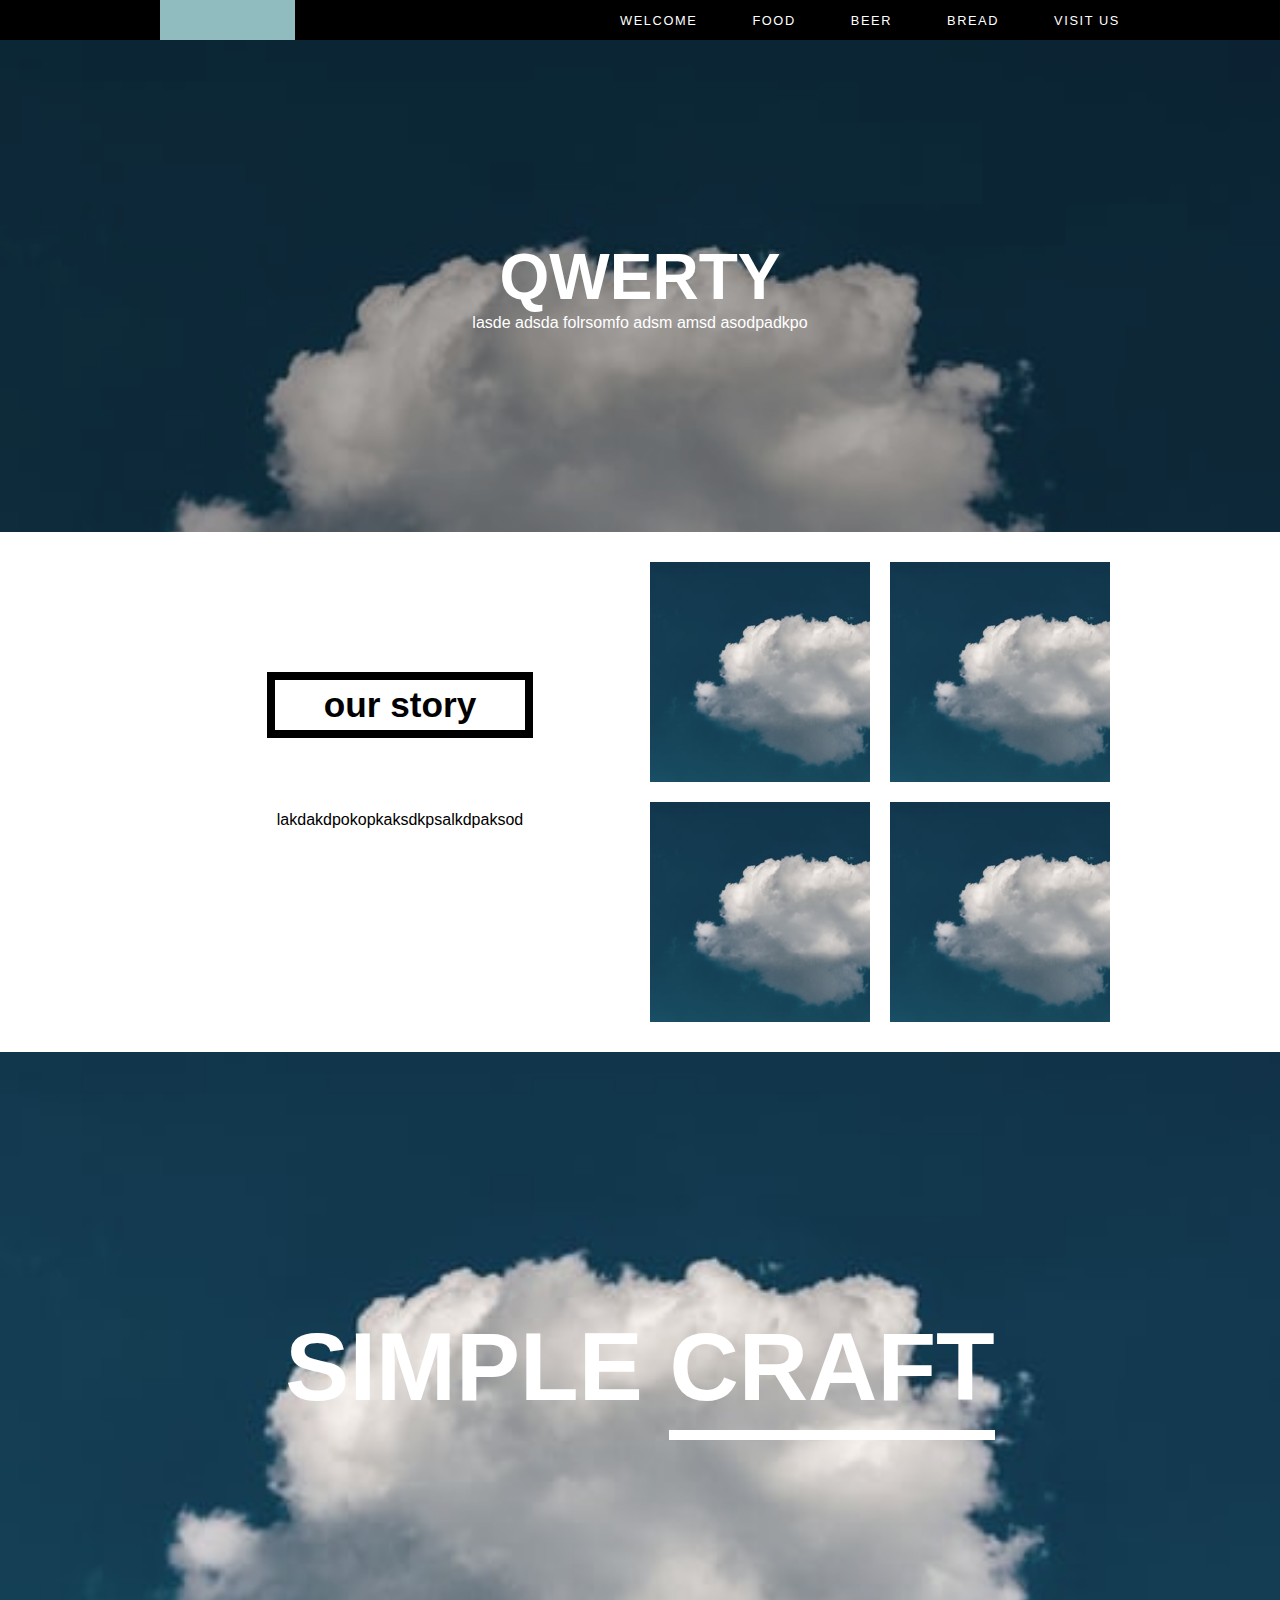
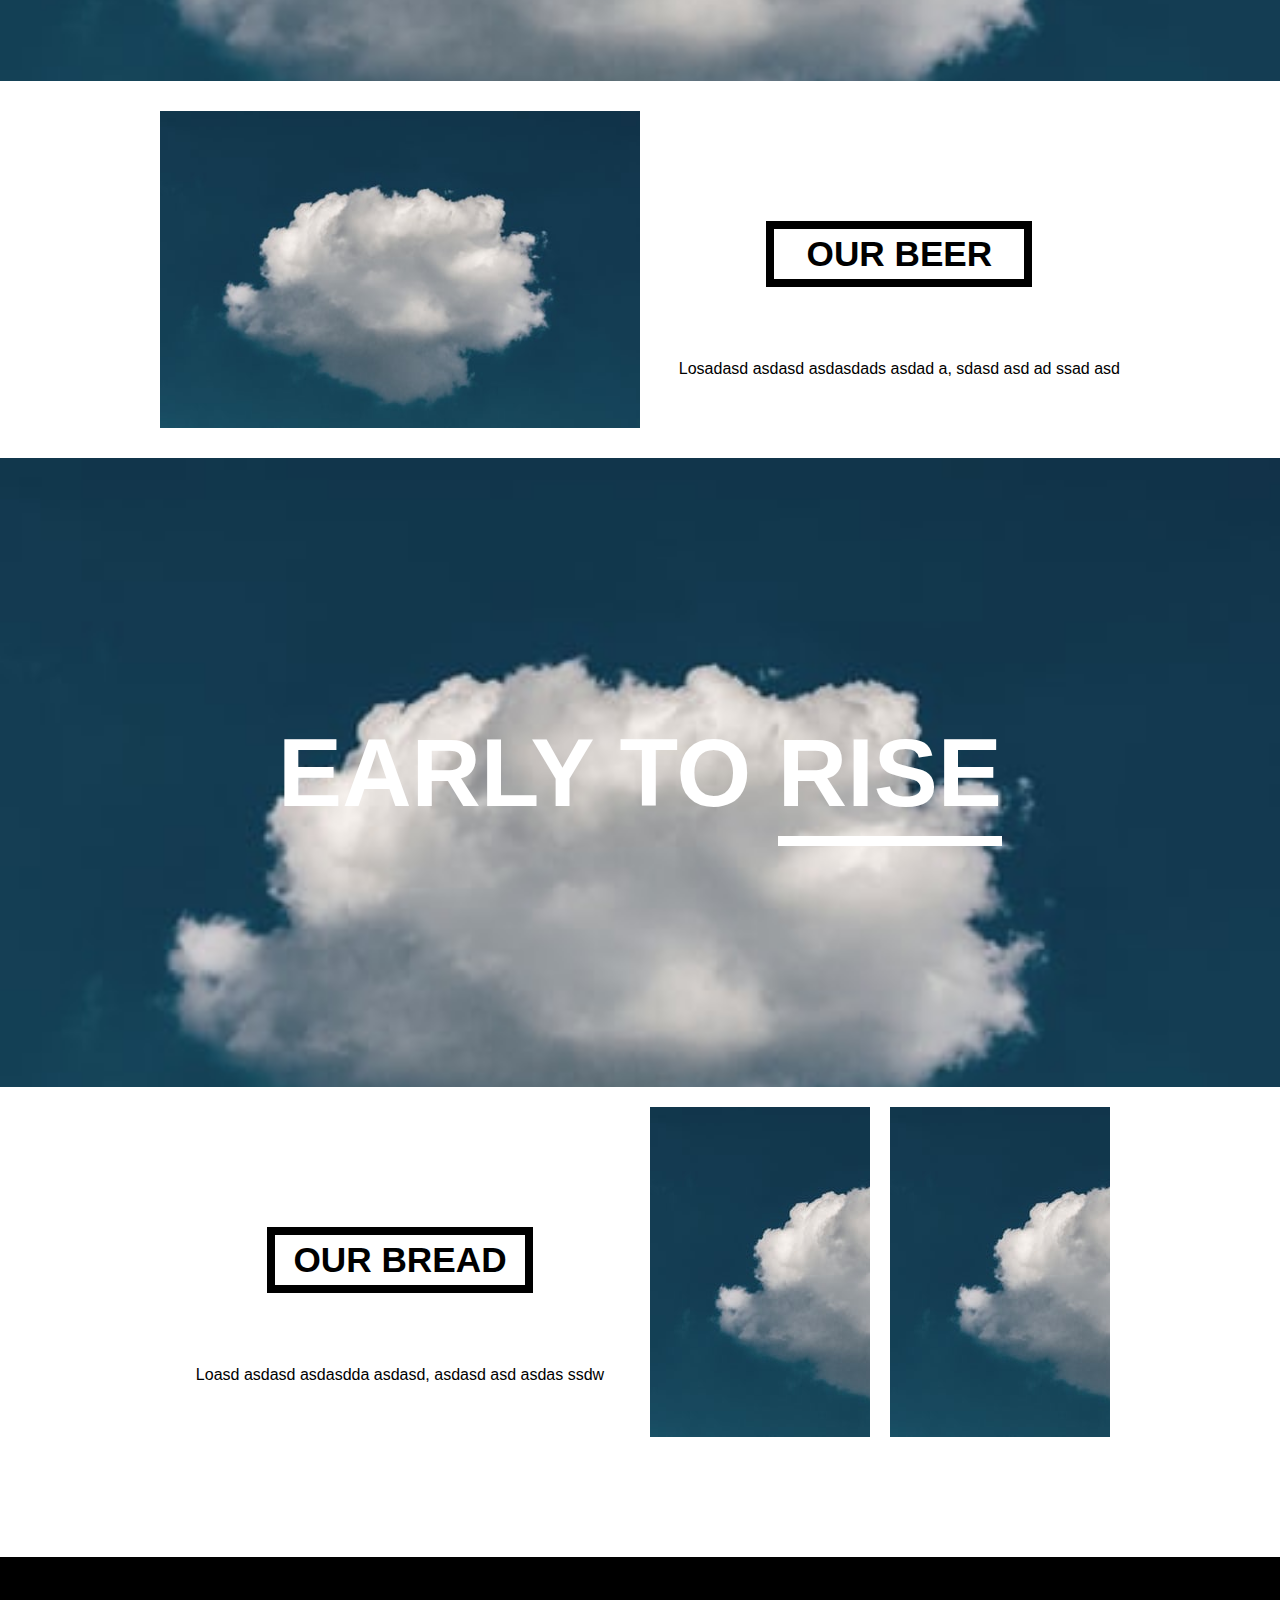
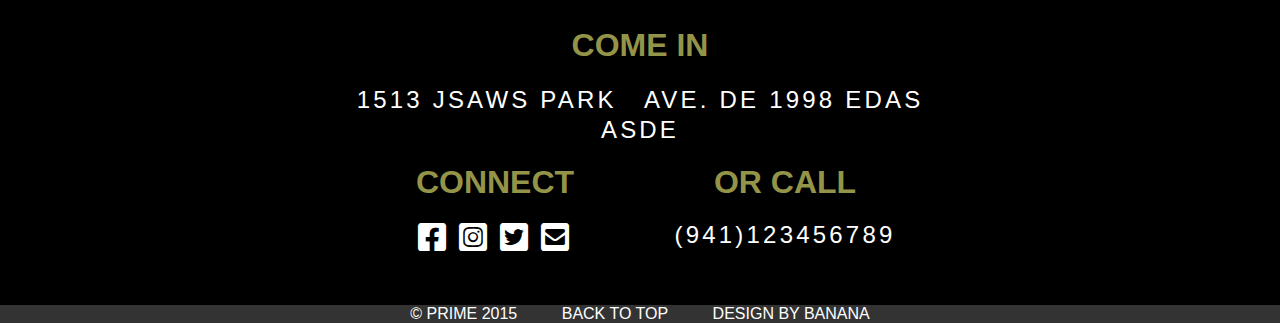
<file: index.html>
<!DOCTYPE html!>
<html>
<head>
	<title>food web</title>
		<link rel="shortcut icon" href="images/logo.ico" type="image/jpg">
	<meta name=”description” content ="hello food hello world">
	<link href="css/global.css" rel="stylesheet">
	<link href="css/desktop.css" rel="stylesheet" media="screen and (min-width:960px)">
	<link href="css/phone.css" rel="stylesheet" media="screen and (max-width:959.9px)">
	<link href="fontawesome/css/all.css" rel="stylesheet">
</head>
<body>
	<div class="full-width" id="nav">
		<div class="fixed-width">
			<div class="logo"></div>
			<div class="nav">
				<ul>
					<li><a href="">WELCOME</a></li>
					<li><a href="">FOOD</a></li>
					<li><a href="">BEER</a></li>
					<li><a href="">BREAD</a></li>
					<li><a href="">VISIT US</a></li>
				</ul>
			</div>
		</div>
	</div>
	<div class="full-width" id="header">
		<div id="overlay">
			<h1>QWERTY</h1>
			<p>lasde adsda folrsomfo adsm amsd  asodpadkpo</p>
		</div>
	</div>
	<div class="full-width clearfix">
		<div class="fixed-width">
			<div id="our-story">
				<h2 class="title">our story</h2>
				<p class="article">
					lakdakdpokopkaksdkpsalkdpaksod
				</p>
			</div>
			<div id="our-story-gallery">
				<div class="gallery"><img src="images/567.jpg"></div>
				<div class="gallery"><img src="images/567.jpg"></div>
				<div class="gallery"><img src="images/567.jpg"></div>
				<div class="gallery"><img src="images/567.jpg"></div>
			</div>
		</div>
	</div>
	<div class="full-width" id="craft">
<!--		<h2>SIMPLE <ins>CRAFT</ins></h2> -->
		<h2 class="cover-title">SIMPLE <span class="under-line">CRAFT</span></h2>
	</div>
	<div class="full-width clearfix">
		<div class="fixed-width">
			<div id="our-beer-gallery">
				<img src="images/567.jpg">
			</div>
			<div id="our-beer">
				<h2 class="title">OUR BEER</h2>
				<p class="article">
					Losadasd asdasd asdasdads asdad a, sdasd asd ad ssad asd
				</p>
			</div>	
		</div>
	</div>
	<div class="full-width" id="early">
		<h2 class="cover-title">EARLY TO <span class="under-line">RISE</span></h2>
	</div>
	<div class="full-width clearfix">
		<div class="fixed-width">
			<div id="our-bread">
				<h2 class="title">OUR BREAD</h2>
				<p class="article">
					Loasd asdasd asdasdda asdasd, asdasd asd asdas ssdw
				</p>
			</div>
			<div id="our-bread-gallery">
				<div class="bread-gallery"><img src="images/567.jpg"></div>
				<div class="bread-gallery"><img src="images/567.jpg"></div>
			</div>
		</div>
	</div>
	<div class="full-width clearfix" id="contact">
		<div class="fixed-width-sm">
			<h3>COME IN</h3>
			<p>1513 JSAWS PARK　AVE. DE 1998 EDAS ASDE</p>
			<div id="connect">
				<h3>CONNECT</h3>
				<p>
					<a href="" class="fab fa-facebook-square"></a>
					<a href="" class="fab fa-instagram-square"></a>
					<a href="" class="fab fa-twitter-square"></a>
					<a href="" class="fas fa-envelope-square"></a>			
				</p>
			</div>
			<div id="call">
				<h3>OR CALL</h3>
				<p>
					(941)123456789
				</p>
			</div>
		</div>
	</div>
	<div class="full-width" id="footer">
		<div class="fixed-width-sm">
			<a href="">&copy; PRIME 2015</a>
			<a href="">BACK TO TOP</a>
			<a href="">DESIGN BY BANANA</a>
		</div>
	</div>
</body>
</html>
</file>
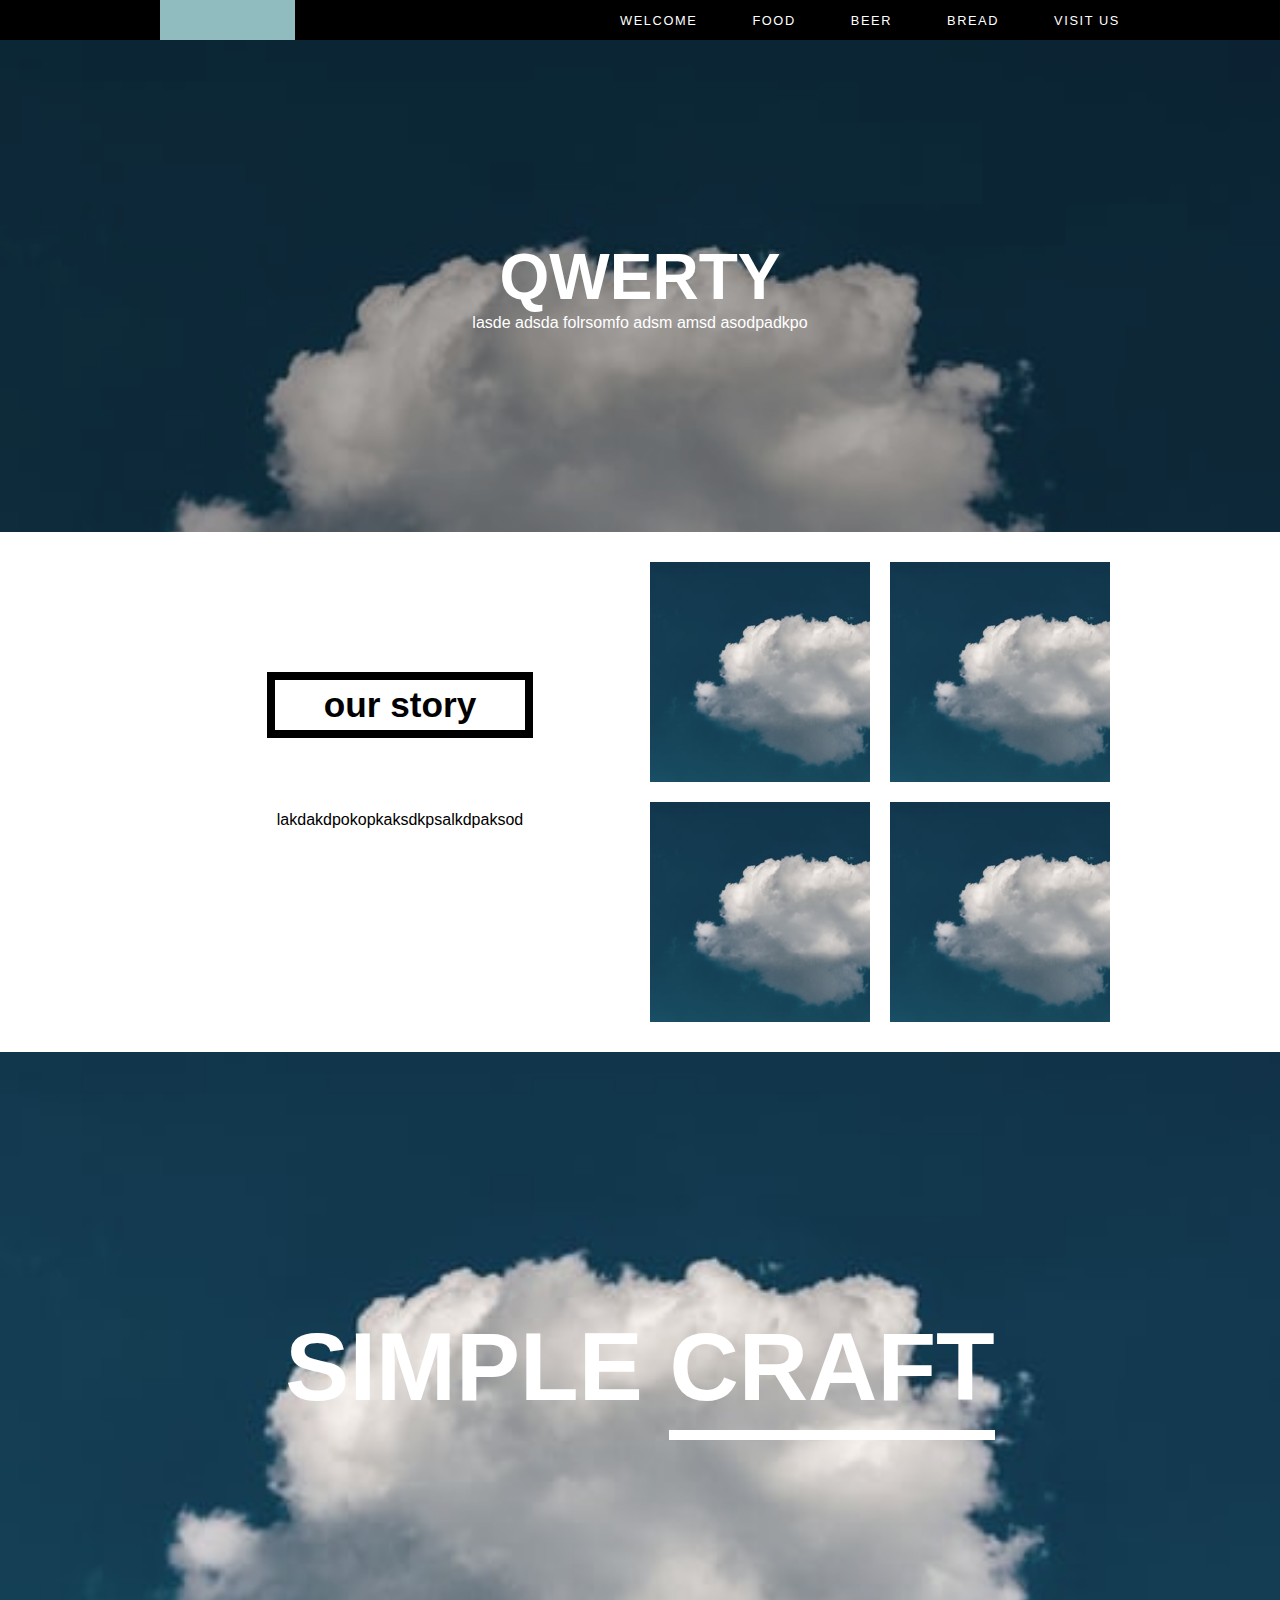
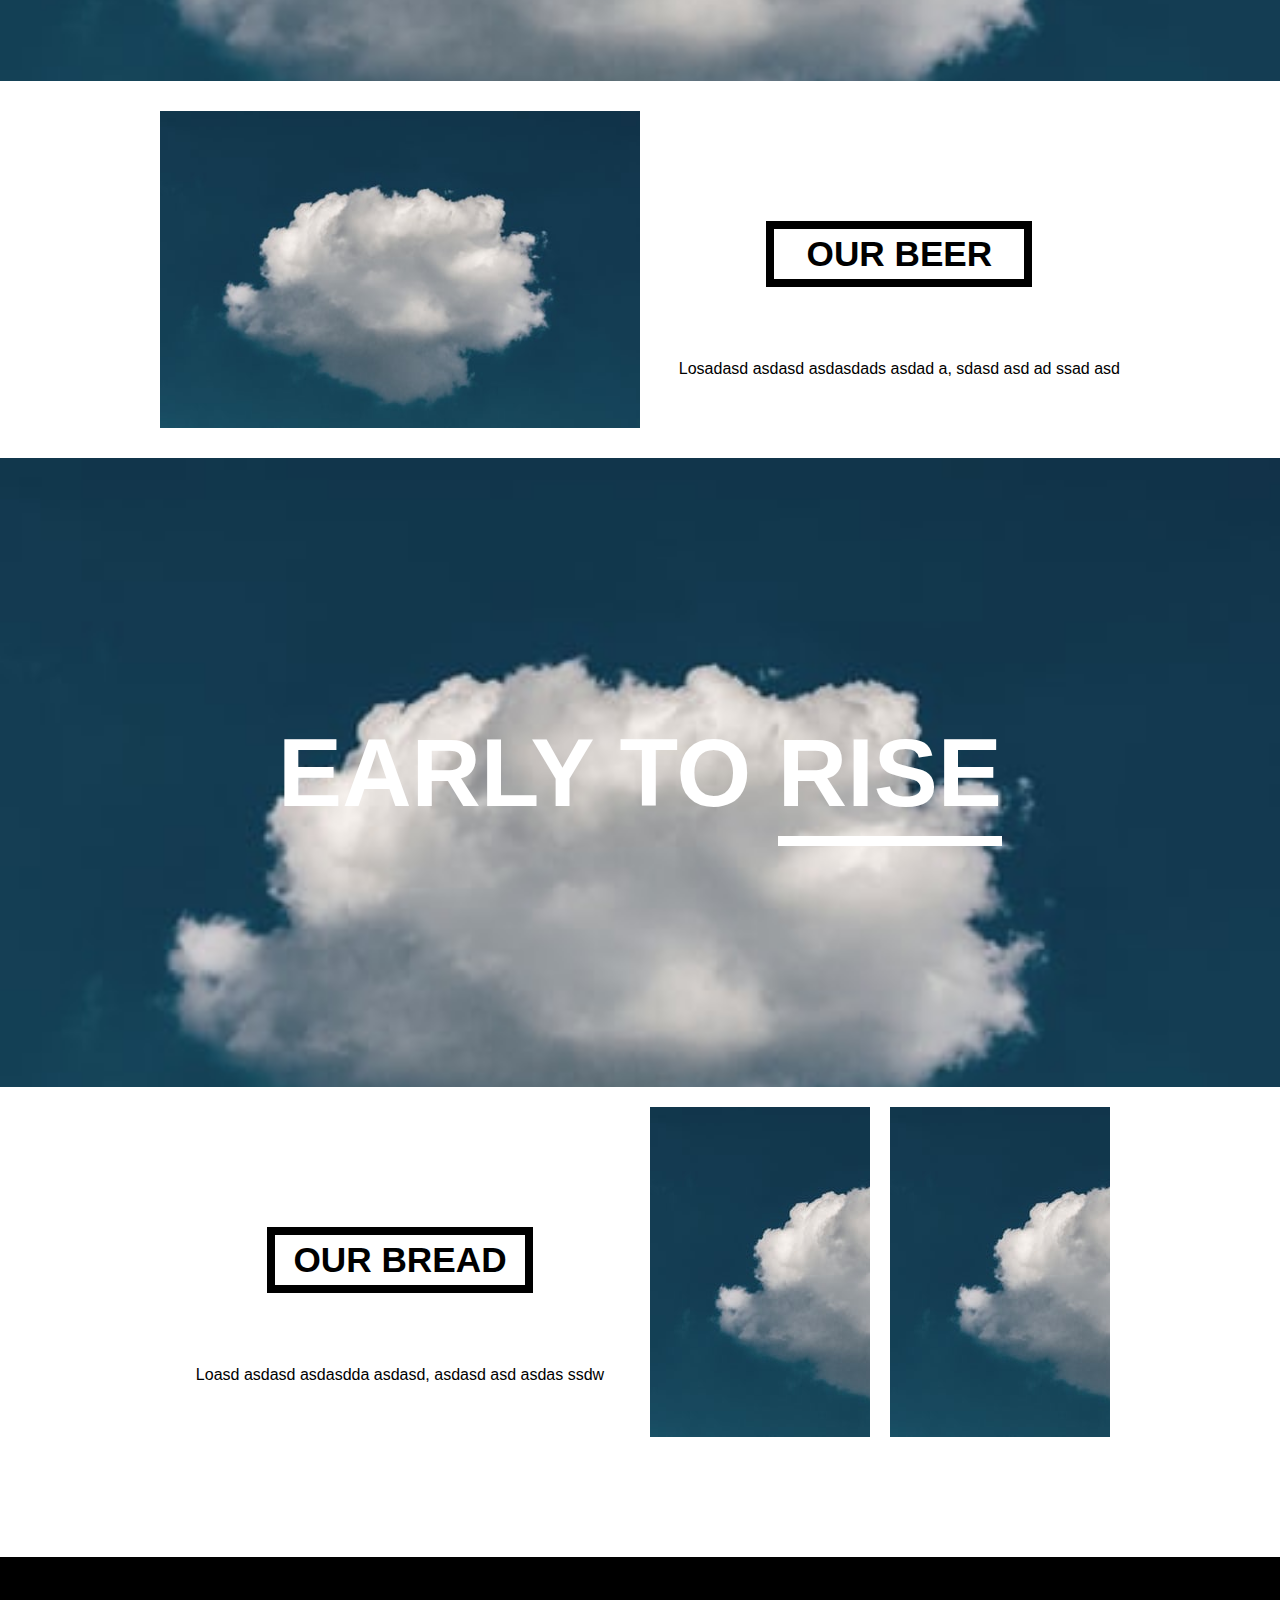
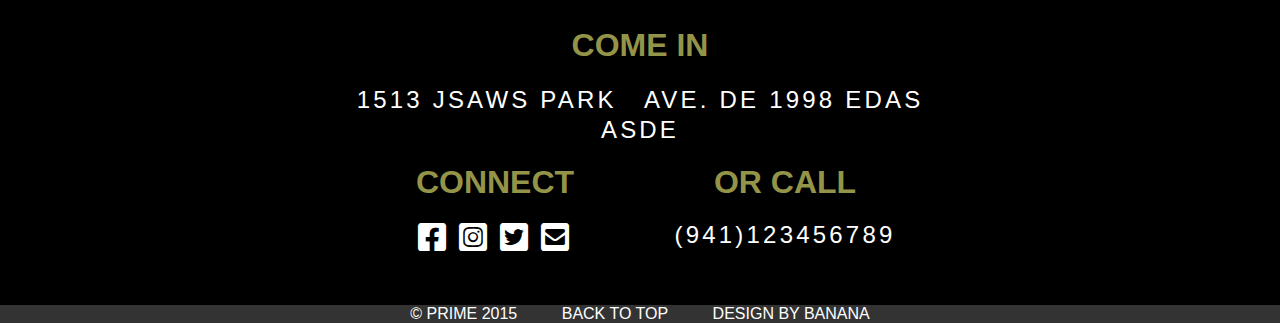
<file: index .html>
<!DOCTYPE html!>
<html>
<head>
	<title>7-2 food web</title>
	<link href="css/global.css" rel="stylesheet">
	<link href="css/desktop.css" rel="stylesheet" media="screen and (min-width:960px)">
	<link href="css/phone.css" rel="stylesheet" media="screen and (max-width:959.9px)">
	<link href="fontawesome/css/all.css" rel="stylesheet">
</head>
<body>
	<div class="full-width" id="nav">
		<div class="fixed-width">
			<div class="logo"></div>
			<div class="nav">
				<ul>
					<li><a href="">WELCOME</a></li>
					<li><a href="">FOOD</a></li>
					<li><a href="">BEER</a></li>
					<li><a href="">BREAD</a></li>
					<li><a href="">VISIT US</a></li>
				</ul>
			</div>
		</div>
	</div>
	<div class="full-width" id="header">
		<div id="overlay">
			<h1>QWERTY</h1>
			<p>lasde adsda folrsomfo adsm amsd  asodpadkpo</p>
		</div>
	</div>
	<div class="full-width clearfix">
		<div class="fixed-width">
			<div id="our-story">
				<h2 class="title">our story</h2>
				<p class="article">
					lakdakdpokopkaksdkpsalkdpaksod
				</p>
			</div>
			<div id="our-story-gallery">
				<div class="gallery"><img src="images/567.jpg"></div>
				<div class="gallery"><img src="images/567.jpg"></div>
				<div class="gallery"><img src="images/567.jpg"></div>
				<div class="gallery"><img src="images/567.jpg"></div>
			</div>
		</div>
	</div>
	<div class="full-width" id="craft">
<!--		<h2>SIMPLE <ins>CRAFT</ins></h2> -->
		<h2 class="cover-title">SIMPLE <span class="under-line">CRAFT</span></h2>
	</div>
	<div class="full-width clearfix">
		<div class="fixed-width">
			<div id="our-beer-gallery">
				<img src="images/567.jpg">
			</div>
			<div id="our-beer">
				<h2 class="title">OUR BEER</h2>
				<p class="article">
					Losadasd asdasd asdasdads asdad a, sdasd asd ad ssad asd
				</p>
			</div>	
		</div>
	</div>
	<div class="full-width" id="early">
		<h2 class="cover-title">EARLY TO <span class="under-line">RISE</span></h2>
	</div>
	<div class="full-width clearfix">
		<div class="fixed-width">
			<div id="our-bread">
				<h2 class="title">OUR BREAD</h2>
				<p class="article">
					Loasd asdasd asdasdda asdasd, asdasd asd asdas ssdw
				</p>
			</div>
			<div id="our-bread-gallery">
				<div class="bread-gallery"><img src="images/567.jpg"></div>
				<div class="bread-gallery"><img src="images/567.jpg"></div>
			</div>
		</div>
	</div>
	<div class="full-width clearfix" id="contact">
		<div class="fixed-width-sm">
			<h3>COME IN</h3>
			<p>1513 JSAWS PARK　AVE. DE 1998 EDAS ASDE</p>
			<div id="connect">
				<h3>CONNECT</h3>
				<p>
					<a href="" class="fab fa-facebook-square"></a>
					<a href="" class="fab fa-instagram-square"></a>
					<a href="" class="fab fa-twitter-square"></a>
					<a href="" class="fas fa-envelope-square"></a>			
				</p>
			</div>
			<div id="call">
				<h3>OR CALL</h3>
				<p>
					(941)123456789
				</p>
			</div>
		</div>
	</div>
	<div class="full-width" id="footer">
		<div class="fixed-width-sm">
			<a href="">&copy; PRIME 2015</a>
			<a href="">BACK TO TOP</a>
			<a href="">DESIGN BY BANANA</a>
		</div>
	</div>
</body>
</html>
</file>
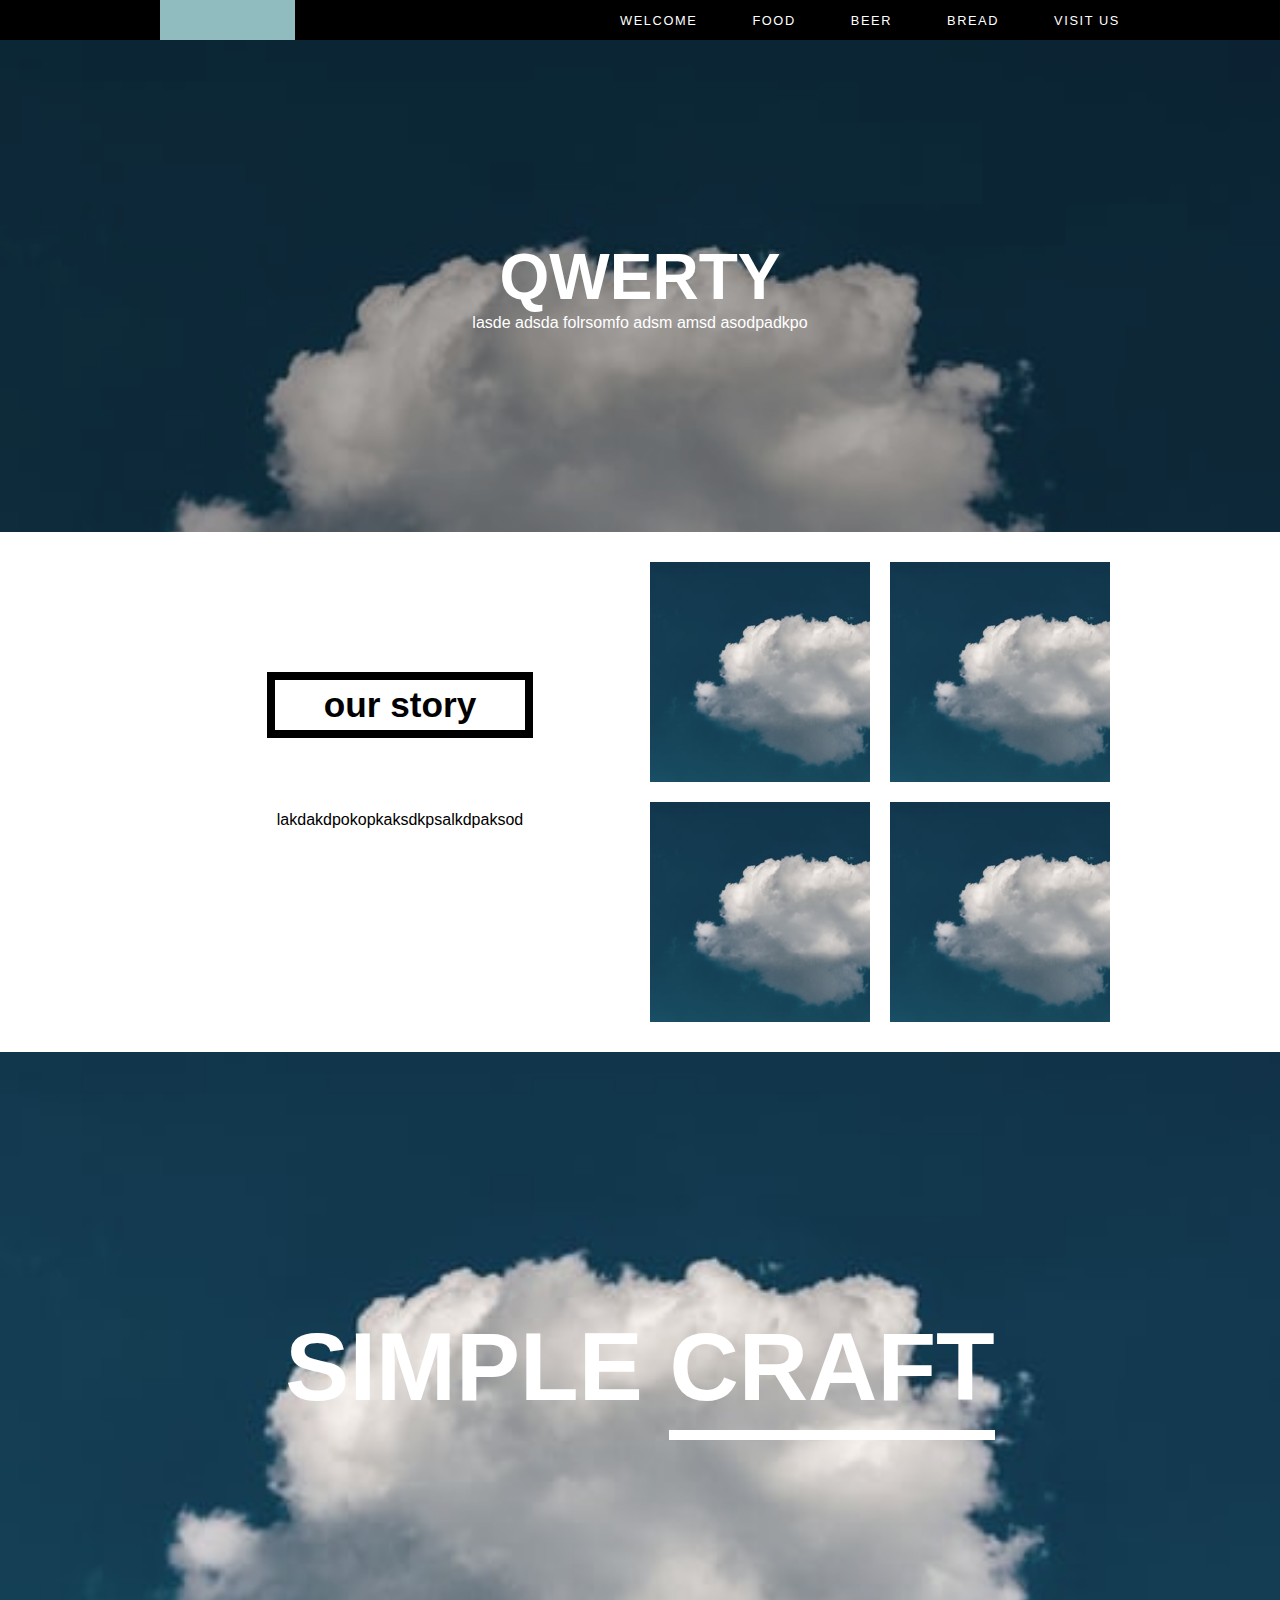
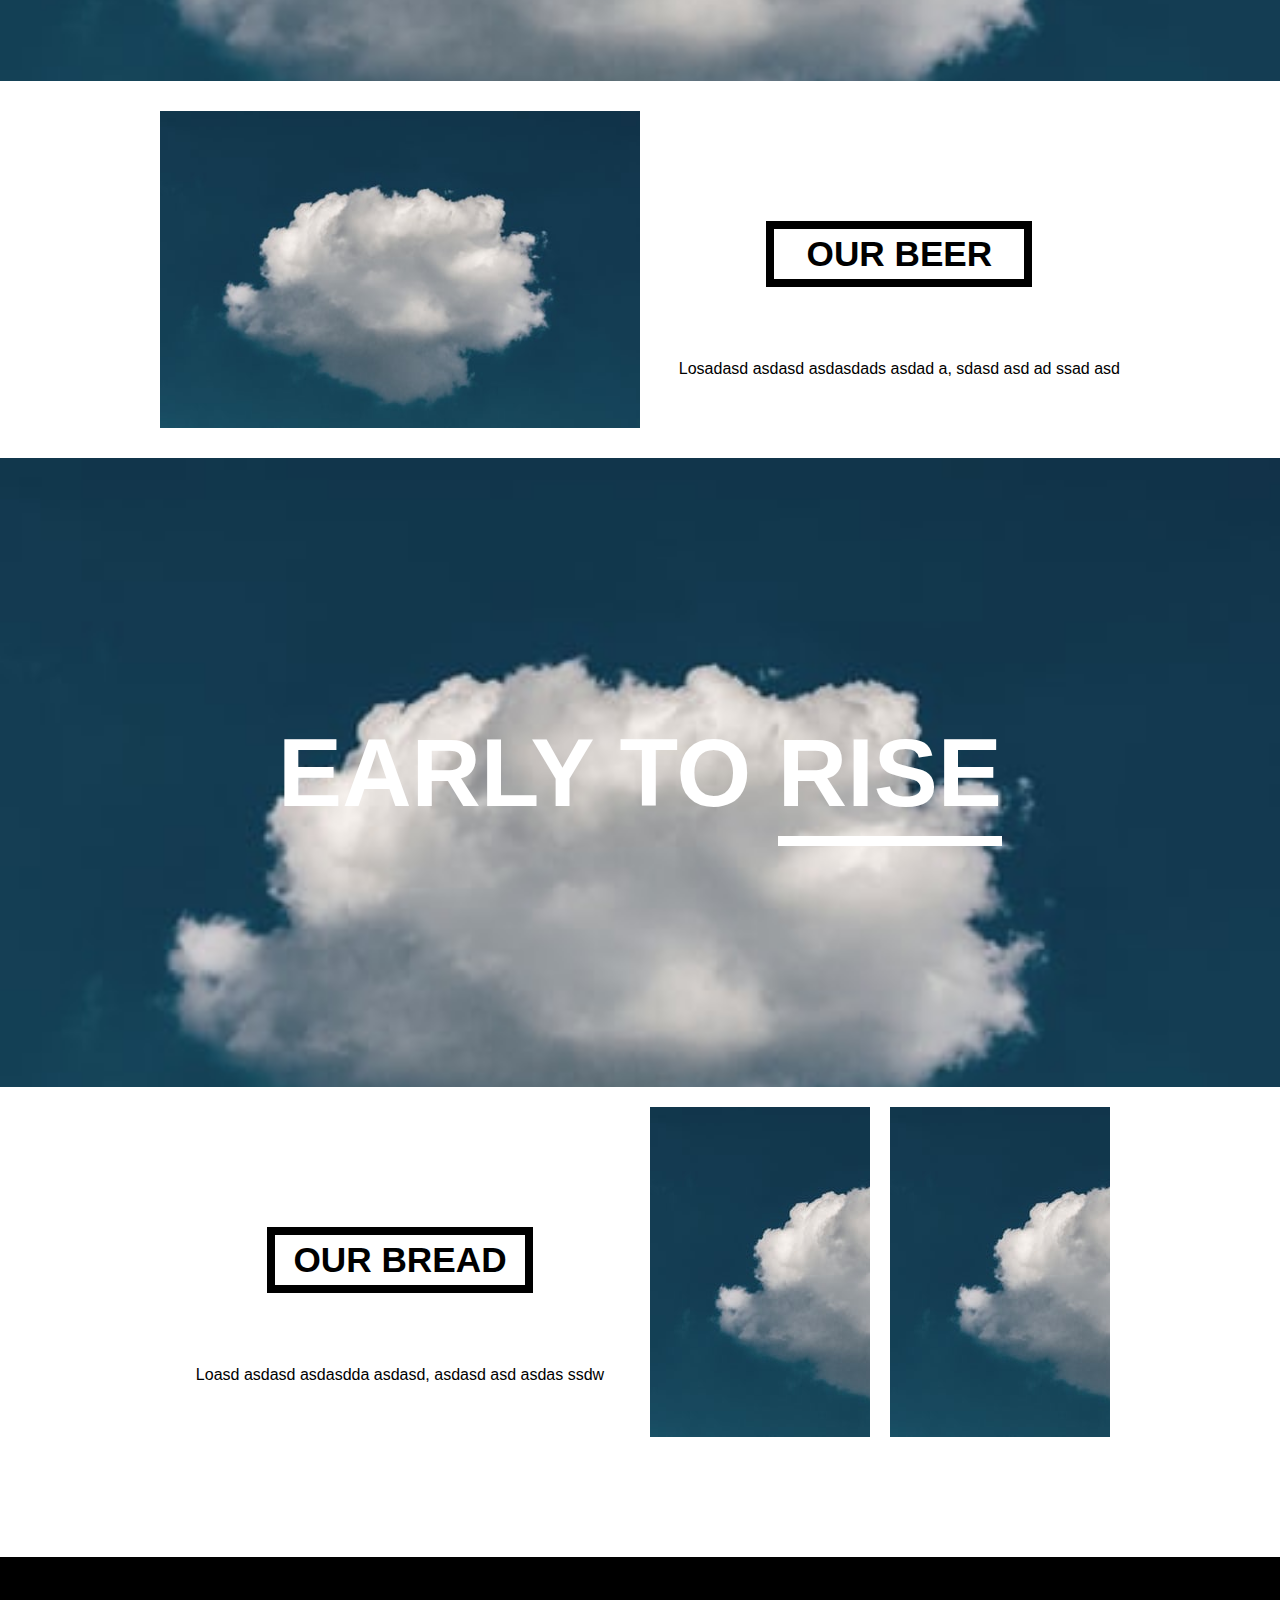
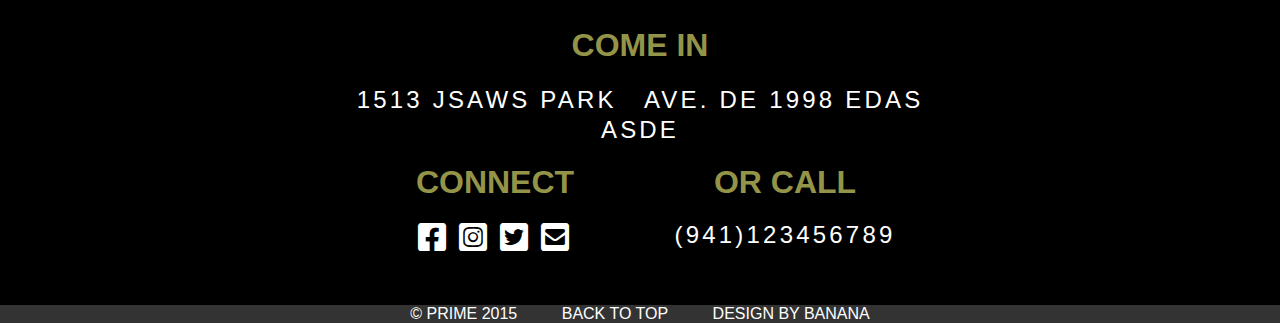
<file: 前端7-2 food web.html>
<!DOCTYPE html!>
<html>
<head>
	<title>7-2 food web</title>
	<link href="css/global.css" rel="stylesheet">
	<link href="css/desktop.css" rel="stylesheet" media="screen and (min-width:960px)">
	<link href="css/phone.css" rel="stylesheet" media="screen and (max-width:959.9px)">
	<link href="fontawesome/css/all.css" rel="stylesheet">



</head>
<body>
	<div class="full-width" id="nav">
		<div class="fixed-width">
			<div class="logo"></div>
			<div class="nav">
				<ul>
					<li><a href="">WELCOME</a></li>
					<li><a href="">FOOD</a></li>
					<li><a href="">BEER</a></li>
					<li><a href="">BREAD</a></li>
					<li><a href="">VISIT US</a></li>
				</ul>
			</div>
		</div>
	</div>
	<div class="full-width" id="header">
		<div id="overlay">
			<h1>QWERTY</h1>
			<p>lasde adsda folrsomfo adsm amsd  asodpadkpo</p>
		</div>
	</div>
	<div class="full-width clearfix">
		<div class="fixed-width">
			<div id="our-story">
				<h2 class="title">our story</h2>
				<p class="article">
					lakdakdpokopkaksdkpsalkdpaksod
				</p>
			</div>
			<div id="our-story-gallery">
				<div class="gallery"><img src="images/567.jpg"></div>
				<div class="gallery"><img src="images/567.jpg"></div>
				<div class="gallery"><img src="images/567.jpg"></div>
				<div class="gallery"><img src="images/567.jpg"></div>
			</div>
		</div>
	</div>
	<div class="full-width" id="craft">
<!--		<h2>SIMPLE <ins>CRAFT</ins></h2> -->
		<h2 class="cover-title">SIMPLE <span class="under-line">CRAFT</span></h2>
	</div>
	<div class="full-width clearfix">
		<div class="fixed-width">
			<div id="our-beer-gallery">
				<img src="images/567.jpg">
			</div>
			<div id="our-beer">
				<h2 class="title">OUR BEER</h2>
				<p class="article">
					Losadasd asdasd asdasdads asdad a, sdasd asd ad ssad asd
				</p>
			</div>	
		</div>
	</div>
	<div class="full-width" id="early">
		<h2 class="cover-title">EARLY TO <span class="under-line">RISE</span></h2>
	</div>
	<div class="full-width clearfix">
		<div class="fixed-width">
			<div id="our-bread">
				<h2 class="title">OUR BREAD</h2>
				<p class="article">
					Loasd asdasd asdasdda asdasd, asdasd asd asdas ssdw
				</p>
			</div>
			<div id="our-bread-gallery">
				<div class="bread-gallery"><img src="images/567.jpg"></div>
				<div class="bread-gallery"><img src="images/567.jpg"></div>
			</div>
		</div>
	</div>
	<div class="full-width clearfix" id="contact">
		<div class="fixed-width-sm">
			<h3>COME IN</h3>
			<p>1513 JSAWS PARK　AVE. DE 1998 EDAS ASDE</p>
			<div id="connect">
				<h3>CONNECT</h3>
				<p>
					<a href="" class="fab fa-facebook-square"></a>
					<a href="" class="fab fa-instagram-square"></a>
					<a href="" class="fab fa-twitter-square"></a>
					<a href="" class="fas fa-envelope-square"></a>			
				</p>
			</div>
			<div id="call">
				<h3>OR CALL</h3>
				<p>
					(941)123456789
				</p>
			</div>
		</div>
	</div>
	<div class="full-width" id="footer">
		<div class="fixed-width-sm">
			<a href="">&copy; PRIME 2015</a>
			<a href="">BACK TO TOP</a>
			<a href="">DESIGN BY BANANA</a>
		</div>
	</div>

	


			

</body>







</html>
</file>
<file: css/global.css>
body{
	margin: 0;
	font-family: Arial;
}

.full-width {
	width: 100%;
}

.clearfix::after {
	content:"";
	display: block;
	clear: both;
}
</file>
<file: css/desktop.css>
.fixed-width {
	width: 960px;
	margin: auto;
}

.fixed-width-sm {
	width: 580px;
	margin: auto;
}

/* nav start */

#nav {
	background-color: #000;
	height: 40px;
	line-height: 40px;
}

.logo{
	width:135px;
	height:40px;
	background-color: #90bcc0;
	float:left;
}

.nav {
	float: right;
}

.nav ul{
	list-style: none;
	padding:0;
	margin:0;
}

.nav li {
	float: left;
	margin-left:55px;
}

.nav a {
	text-decoration: none;
	font-size: 0.8rem;
	letter-spacing: 0.1rem;
	color: #fff;
	transition: color 0.3s;
}

.nav a:hover {
	color: #C6A300;
	transition: color 0.3s;
}

/* header start */

#header {
	background: #ccc url('images/567.jpg') left top no-repeat;
	background-size: cover;
	text-align: center;
	color: #fff;
}

#overlay {
	padding:200px 0;
	background-color: rgba(0,0,0,0.3)
}

h1 {
	font-size: 4rem;
	margin:0;
}

#header p {
	width: 600px;
	margin: 0 auto;
}

/* story start */

#our-story {
	width: 480px;
	float: left;
	padding-top: 70px;
}

#our-story-gallery {
	width:480px;
	float:right;
	padding: 20px 0;
}

h2.title {
	text-align: center;
	width: 250px;
	line-height: 50px;
	border: 8px solid #000;
	font-size: 2.2rem;
	margin: 70px auto;
}

p.article {
	text-align: center;
	line-height: 1.5rem;
}

.gallery {
	width: 220px;
	height: 220px;
	margin: 10px;
	overflow: hidden;
	float: left;
}

.gallery img {
	height: 220px;
}

/* craft start */

#craft {
	background: #000 url('images/567.jpg') left top no-repeat;
	background-size: cover;
	padding: 180px 0;
}

h2.cover-title{
	text-align: center;
	color: #fff;
	font-size: 6rem;
}

span.under-line {
	/* text-decoration: underline; */
	border-bottom: 10px solid #fff;
	padding-bottom: 10px;
}

/* beer start */

#our-beer-gallery {
	width: 480px;
	float: left;
	margin: 30px 0;
	overflow: hidden;
}

#our-beer-gallery img {
	width: 480px;
}

#our-beer {
	width:　480px;
	float: right;
	padding-top: 70px;
}

/* early start */

#early {
	background: #000 url('images/567.jpg') left top no-repeat;
	background-size: cover;
	padding: 180px 0;
}

/* bread start */

#our-bread {
	width:480px;
	float:left;
	padding-top: 70px;
}

#our-bread-gallery {
	width:480px;
	float: right;
	padding-top: 10px;
}

.bread-gallery {
	width: 220px;
	height: 440px;
	margin: 10px;
	overflow: hidden;
	float: left;
}

/* contact start */

#contact {
	background-color: #000;
	padding: 50px 0;
	text-align: center;
	color:#fff;
}

#connect {
	width: 50%;
	float: left;
}

#connect a{
	text-decoration: none;
	color: #fff;
	font-size: 2rem;
}

#call {
	width: 50%;
	float: right;
}

#contact h3 {
	font-size: 2rem;
	color: #949449;
	margin: 20px 0;
}


#contact p {
	font-size: 1.5rem;
	letter-spacing: 0.2rem;
	margin: 0;
}

/* footer start */

#footer {
	background-color: #333;
	line-height:　3rem;
	text-align: center;
}

#footer a {
	color: #fff;
	text-decoration: none;
	margin: 0 20px ;
}
</file>
<file: css/phone.css>
/* nav start */

#nav {
	background-color: #000;
}

.logo{
	width:135px;
	height:40px;
	background-color: #90bcc0;
	margin: auto;
}


.nav ul{
	list-style: none;
	padding:0;
	margin:0;
}

.nav li {
	text-align: center;
	line-height: 2em;
}

.nav a {
	text-decoration: none;
	font-size: 0.8rem;
	letter-spacing: 0.1rem;
	color: #fff;
}

.nav a:hover {

}

/* header start */

#header {
	background: #ccc url('images/567.jpg') left top no-repeat;
	background-size: cover;
	text-align: center;
	color: #fff;
}

#overlay {
	padding:120px 0;
	background-color: rgba(0,0,0,0.3)
}

h1 {
	font-size: 3rem;
	margin:0;
}

#header p {
	width: 320px;
	margin: 0 auto;
}

/* story start */

#our-story {
	padding-top: 20px;
}

#our-story-gallery {
	padding: 40px 0 10px 0;
}

h2.title {
	text-align: center;
	width: 240px;
	line-height: 40px;
	border: 4px solid #000;
	font-size: 1.6rem;
	margin: 60px auto;
}

p.article {
	text-align: center;
	line-height: 1.5rem;
}

.gallery {
	height: 220px;
	overflow: hidden;
}

.gallery img {
	width: 100%;
}

/* craft start */

#craft {
	background: #000 url('images/567.jpg') left top no-repeat;
	background-size: cover;
	padding: 150px 0;
}

h2.cover-title{
	text-align: center;
	color: #fff;
	font-size: 2.5rem;
}

span.under-line {
	/* text-decoration: underline; */
	border-bottom: 5px solid #fff;
	padding-bottom: 5px;
}

/* beer start */

#our-beer-gallery {
	margin: 20px 0;
	overflow: hidden;
}

#our-beer-gallery img {
	width: 100%;
}

#our-beer {
	padding-top: 20px;
	margin-bottom: 80px;
}

/* early start */

#early {
	background: #000 url('images/567.jpg') left top no-repeat;
	background-size: cover;
	padding: 180px 0;
}

/* bread start */

#our-bread {
	padding-top: 30px;
}

#our-bread-gallery {
	padding-top: 50px;
}

.bread-gallery {
	width: 50%;
	height: 220px;
	float: left;
	overflow:hidden;
}

.bread-gallary img{
	width:100%;
}

/* contact start */

#contact {
	background-color: #000;
	padding: 50px 0 70px 0;
	text-align: center;
	color:#fff;
}

#connect a{
	text-decoration: none;
	color: #fff;
	font-size: 1.5rem;
}

#contact h3 {
	font-size: 1.5rem;
	color: #949449;
	margin: 20px 0;
}


#contact p {
	font-size: 1.2rem;
	letter-spacing: 0.2rem;
	margin: 0;
}

/* footer start */

#footer {
	background-color: #333;
	line-height: 3rem;
	text-align: center;
	padding: 20px 0;
}

#footer a {
	display: block;
	font-size: 0.85rem;
	color: #fff;
	text-decoration: none;
}
</file>
